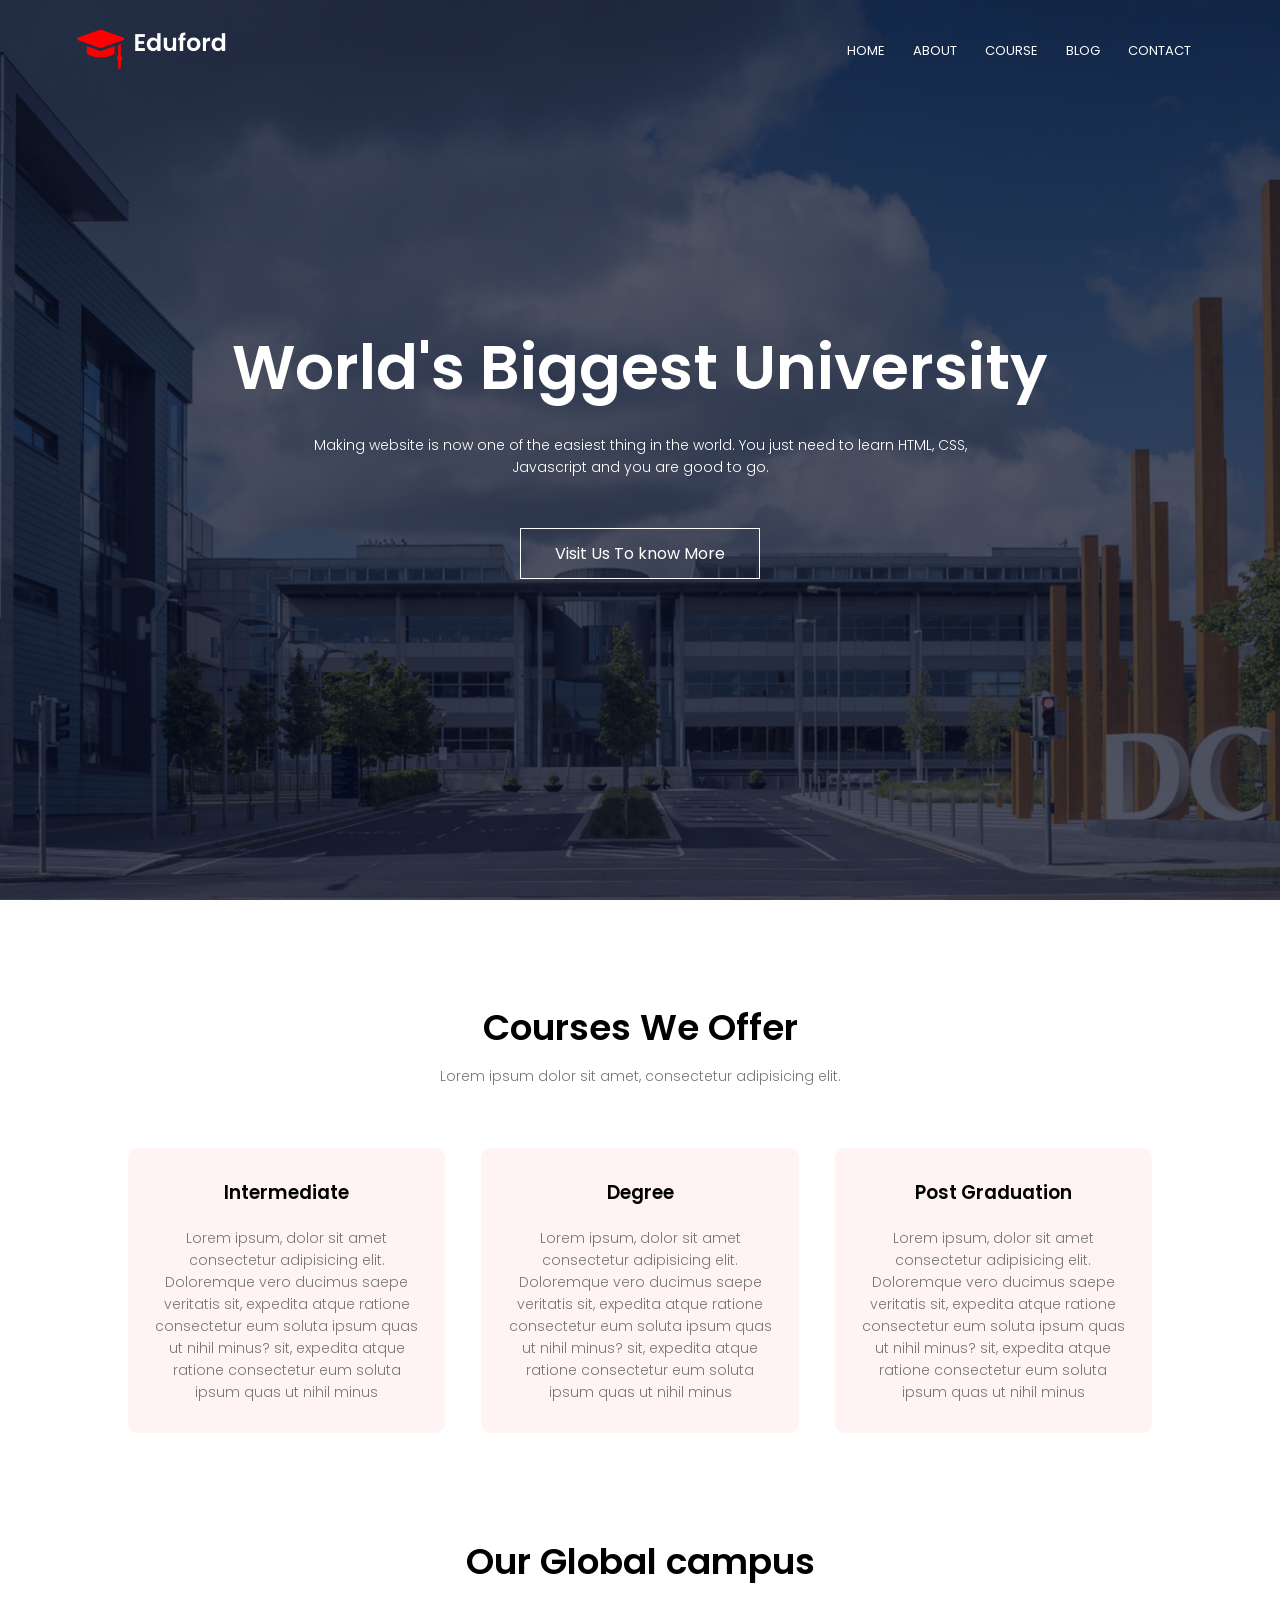
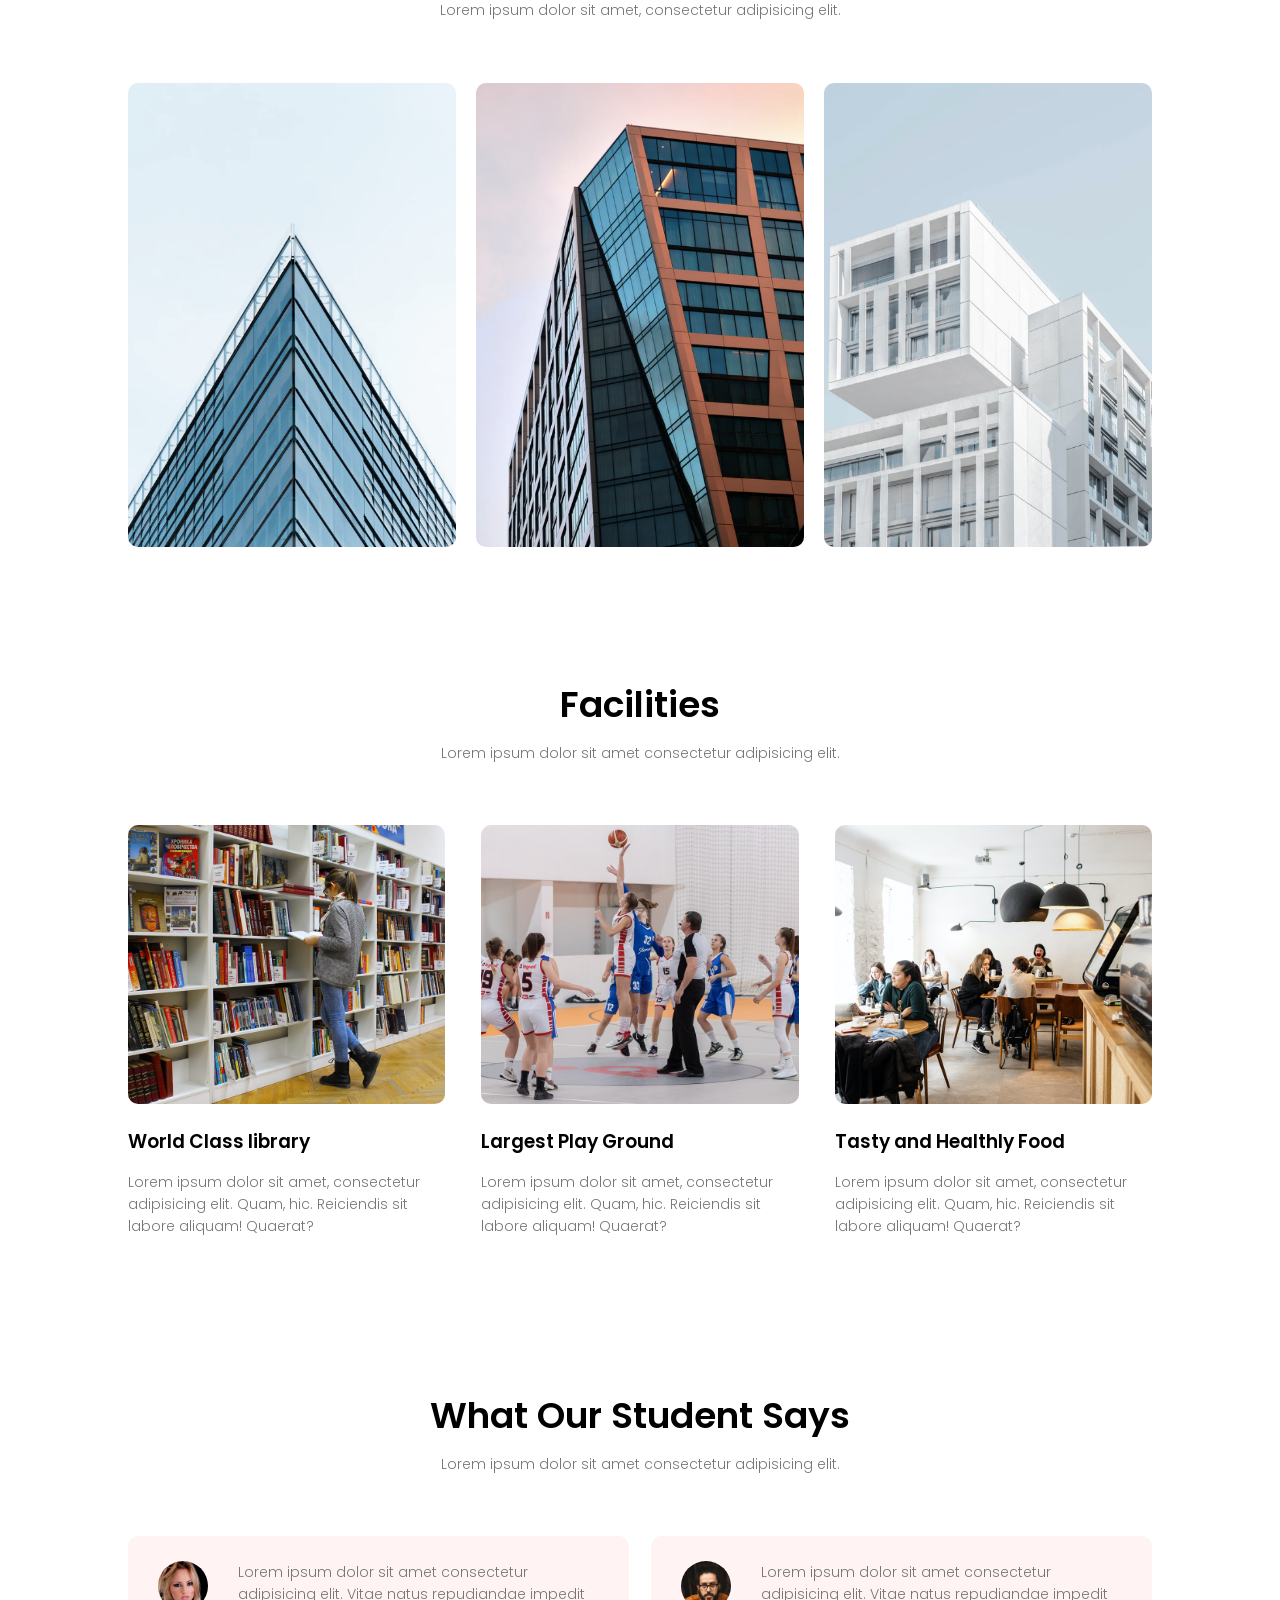
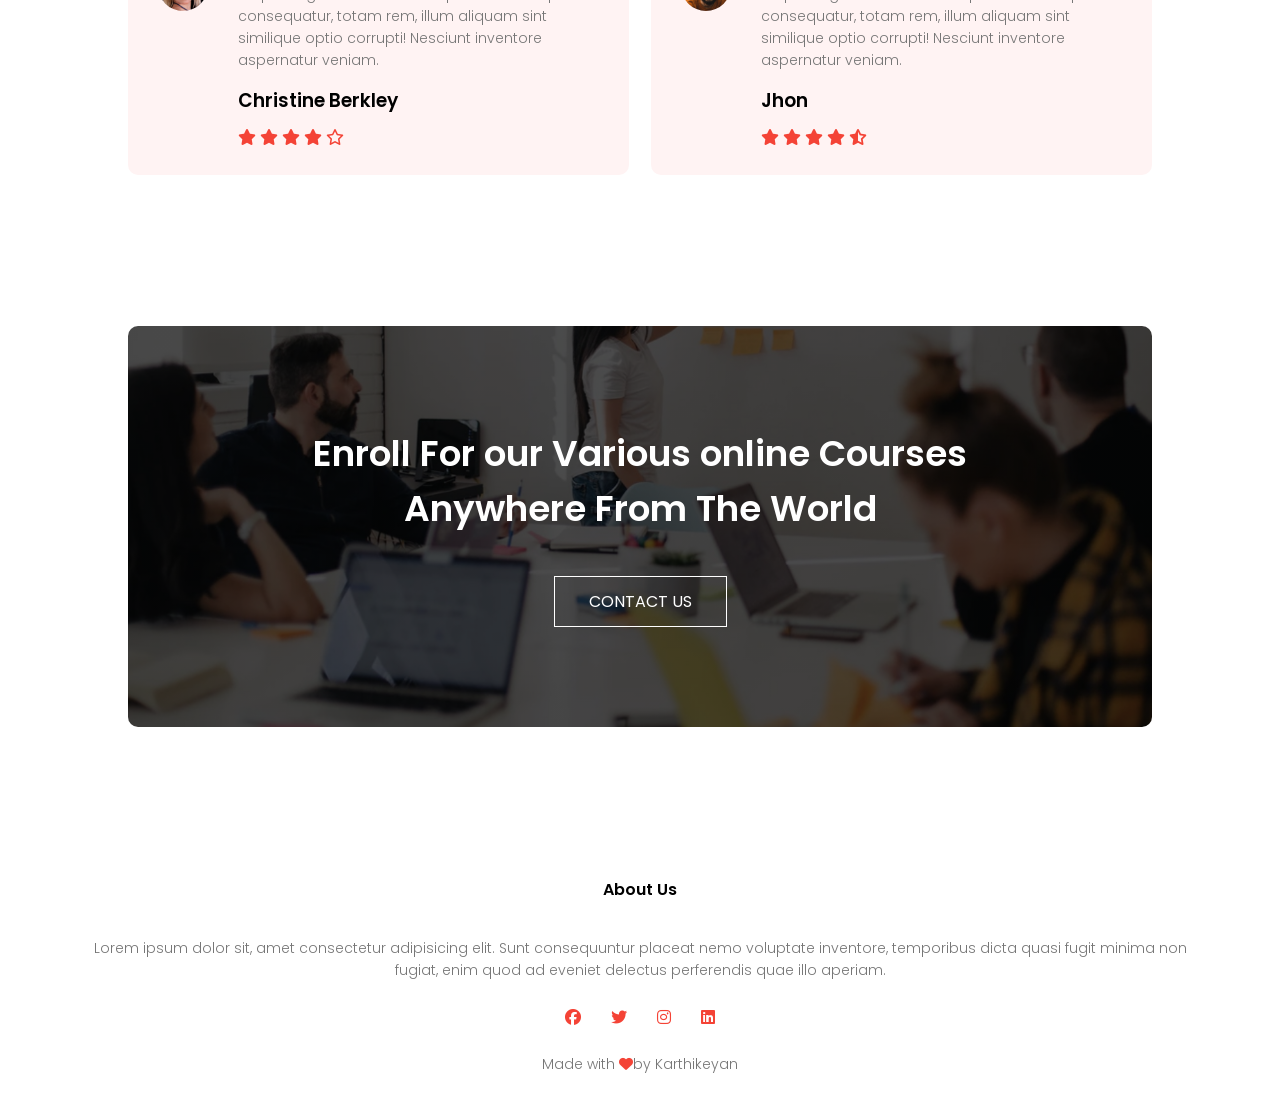
<file: index.html>
<!DOCTYPE html>
<html lang="en">

<head>
    <meta charset="UTF-8">
    <meta http-equiv="X-UA-Compatible" content="IE=edge">
    <meta name="viewport" content="width=device-width, initial-scale=1.0">
    <title>Document</title>
    <link rel="stylesheet" href="style.css">
    <link rel="preconnect" href="https://fonts.googleapis.com">
    <link rel="preconnect" href="https://fonts.gstatic.com" crossorigin>
    <link href="https://fonts.googleapis.com/css2?family=Poppins:wght@100;200;300;400;600;700&display=swap"
        rel="stylesheet">
    <link rel="stylesheet" href="https://cdnjs.cloudflare.com/ajax/libs/font-awesome/6.3.0/css/all.min.css"
        integrity="sha512-SzlrxWUlpfuzQ+pcUCosxcglQRNAq/DZjVsC0lE40xsADsfeQoEypE+enwcOiGjk/bSuGGKHEyjSoQ1zVisanQ=="
        crossorigin="anonymous" referrerpolicy="no-referrer" />
</head>

<body>

    <!--------- Header ---------->

    <section class="header">
        <nav>
            <a href="index.html"><img src="eduford_img/logo.png"></a>
            <div class="nav-links" id="navLinks">
                <i class="fa fa-times" onclick="hideMenu()"></i>
                <ul>
                    <li><a href="index.html">HOME</a></li>
                    <li><a href="about.html">ABOUT</a></li>
                    <li><a href="course.html">COURSE</a></li>
                    <li><a href="blog.html">BLOG</a></li>
                    <li><a href="contact.html">CONTACT</a></li>
                </ul>
            </div>
            <i class="fa fa-bars" onclick="showMenu()"></i>
        </nav>
        <div class="text-box">
            <h1>World's Biggest University</h1>
            <p>Making website is now one of the easiest thing in the world. You
                just need to learn HTML, CSS,<br> Javascript and you are good to go.
            </p>
            <a href="" class="hero-btn">Visit Us To know More</a>
        </div>
    </section>

    <section class="course">
        <h1>Courses We Offer</h1>
        <p>Lorem ipsum dolor sit amet, consectetur adipisicing elit.</p>
        <div class="row">
            <div class="course-col">
                <h3>Intermediate</h3>
                <p>Lorem ipsum, dolor sit amet consectetur adipisicing elit. Doloremque vero ducimus saepe veritatis
                    sit, expedita atque ratione consectetur eum soluta ipsum quas ut nihil minus?
                    sit, expedita atque ratione consectetur eum soluta ipsum quas ut nihil minus</p>
            </div>
            <div class="course-col">
                <h3>Degree</h3>
                <p>Lorem ipsum, dolor sit amet consectetur adipisicing elit. Doloremque vero ducimus saepe veritatis
                    sit, expedita atque ratione consectetur eum soluta ipsum quas ut nihil minus?
                    sit, expedita atque ratione consectetur eum soluta ipsum quas ut nihil minus</p>
            </div>
            <div class="course-col">
                <h3>Post Graduation</h3>
                <p>Lorem ipsum, dolor sit amet consectetur adipisicing elit. Doloremque vero ducimus saepe veritatis
                    sit, expedita atque ratione consectetur eum soluta ipsum quas ut nihil minus?
                    sit, expedita atque ratione consectetur eum soluta ipsum quas ut nihil minus</p>
            </div>
        </div>
    </section>

    <!--------- Campus ---------->

    <section class="campus">
        <h1>Our Global campus</h1>
        <p>Lorem ipsum dolor sit amet, consectetur adipisicing elit.</p>
        <div class="row">
            <div class="campus-col">
                <img src="eduford_img/london.png">
                <div class="layer">
                    <h3>LONDON</h3>
                </div>
            </div>
            <div class="campus-col">
                <img src="eduford_img/newyork.png">
                <div class="layer">
                    <h3>NEW YORK</h3>
                </div>
            </div>
            <div class="campus-col">
                <img src="eduford_img/washington.png">
                <div class="layer">
                    <h3>WASHINGTON</h3>
                </div>
            </div>
        </div>
    </section>

    <!--------- Facilities ---------->

    <section class="facilities">
        <h1>Facilities</h1>
        <p>Lorem ipsum dolor sit amet consectetur adipisicing elit.</p>
        <div class="row">
            <div class="facilities-col">
                <img src="eduford_img/library.png">
                <h3>World Class library</h3>
                <p>Lorem ipsum dolor sit amet, consectetur adipisicing elit. Quam, hic. Reiciendis sit labore aliquam!
                    Quaerat?</p>
            </div>
            <div class="facilities-col">
                <img src="eduford_img/basketball.png">
                <h3>Largest Play Ground</h3>
                <p>Lorem ipsum dolor sit amet, consectetur adipisicing elit. Quam, hic. Reiciendis sit labore aliquam!
                    Quaerat?</p>
            </div>
            <div class="facilities-col">
                <img src="eduford_img/cafeteria.png">
                <h3>Tasty and Healthly Food</h3>
                <p>Lorem ipsum dolor sit amet, consectetur adipisicing elit. Quam, hic. Reiciendis sit labore aliquam!
                    Quaerat?</p>
            </div>
        </div>
    </section>

    <!--------- Testimonials ---------->

    <section class="testimonials">
        <h1>What Our Student Says</h1>
        <p>Lorem ipsum dolor sit amet consectetur adipisicing elit.</p>
        <div class="row">
            <div class="testimonial-col">
                <img src="eduford_img/user1.jpg">
                <div>
                    <p>Lorem ipsum dolor sit amet consectetur adipisicing elit. Vitae natus repudiandae impedit
                        consequatur, totam rem, illum aliquam sint similique optio corrupti! Nesciunt inventore
                        aspernatur veniam.</p>
                    <h3>Christine Berkley</h3>
                    <i class="fa fa-star"></i>
                    <i class="fa fa-star"></i>
                    <i class="fa fa-star"></i>
                    <i class="fa fa-star"></i>
                    <i class="fa-regular fa-star"></i>
                </div>
            </div>
            <div class="testimonial-col">
                <img src="eduford_img/user2.jpg">
                <div>
                    <p>Lorem ipsum dolor sit amet consectetur adipisicing elit. Vitae natus repudiandae impedit
                        consequatur, totam rem, illum aliquam sint similique optio corrupti! Nesciunt inventore
                        aspernatur veniam.</p>
                    <h3>Jhon</h3>
                    <i class="fa fa-star"></i>
                    <i class="fa fa-star"></i>
                    <i class="fa fa-star"></i>
                    <i class="fa fa-star"></i>
                    <i class="fa-solid fa-star-half-stroke"></i>
                </div>
            </div>

        </div>
    </section>

    <!--------- Call To Action ---------->

    <section class="cta">
        <h1>Enroll For our Various online Courses<br> Anywhere From The World</h1>
        <a href="" class="hero-btn">CONTACT US</a>
    </section>

    <!--------- Footer ---------->

    <section class="footer">
        <h4>About Us</h4>
        <p>Lorem ipsum dolor sit, amet consectetur adipisicing elit. Sunt consequuntur placeat nemo voluptate inventore,
            temporibus dicta quasi fugit minima non<br> fugiat, enim quod ad eveniet delectus perferendis quae illo
            aperiam.</p>
        <div class="icons">
            <i class="fa-brands fa-facebook"></i>
            <i class="fa-brands fa-twitter"></i>
            <i class="fa-brands fa-instagram"></i>
            <i class="fa-brands fa-linkedin"></i>
        </div>
        <p>Made with <i class="fa fa-heart"> </i>by Karthikeyan </p>
    </section>

    <!--------- JavaScript ---------->

    <script>
        var navLinks = document.getElementById("navLinks");
        function showMenu() {
            navLinks.style.right = "0";
        }
        function hideMenu() {
            navLinks.style.right = "-200px";
        }
    </script>
</body>

</html>
</file>
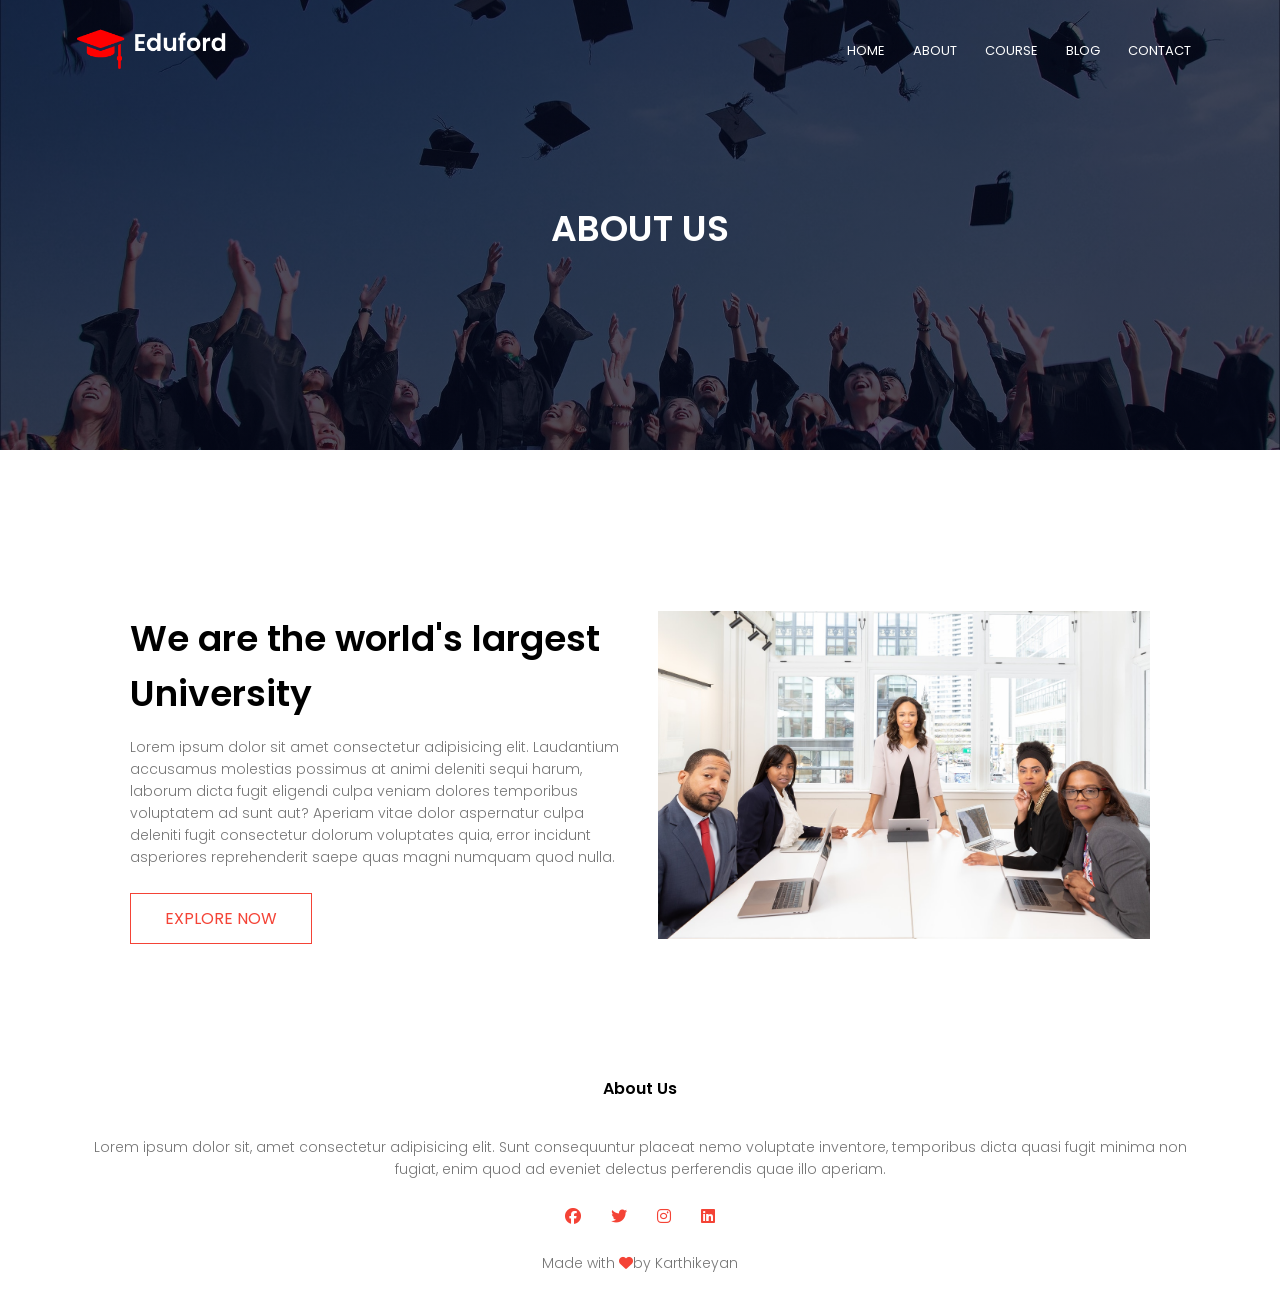
<file: about.html>
<!DOCTYPE html>
<html lang="en">

<head>
    <meta charset="UTF-8">
    <meta http-equiv="X-UA-Compatible" content="IE=edge">
    <meta name="viewport" content="width=device-width, initial-scale=1.0">
    <title>Document</title>
    <link rel="stylesheet" href="style.css">
    <link rel="preconnect" href="https://fonts.googleapis.com">
    <link rel="preconnect" href="https://fonts.gstatic.com" crossorigin>
    <link href="https://fonts.googleapis.com/css2?family=Poppins:wght@100;200;300;400;600;700&display=swap"
        rel="stylesheet">
    <link rel="stylesheet" href="https://cdnjs.cloudflare.com/ajax/libs/font-awesome/6.3.0/css/all.min.css"
        integrity="sha512-SzlrxWUlpfuzQ+pcUCosxcglQRNAq/DZjVsC0lE40xsADsfeQoEypE+enwcOiGjk/bSuGGKHEyjSoQ1zVisanQ=="
        crossorigin="anonymous" referrerpolicy="no-referrer" />
</head>

<body>

    <section class="sub-header">
        <nav>
            <a href="index.html"><img src="eduford_img/logo.png"></a>
            <div class="nav-links" id="navLinks">
                <i class="fa fa-times" onclick="hideMenu()"></i>
                <ul>
                    <li><a href="index.html">HOME</a></li>
                    <li><a href="about.html">ABOUT</a></li>
                    <li><a href="course.html">COURSE</a></li>
                    <li><a href="blog.html">BLOG</a></li>
                    <li><a href="contact.html">CONTACT</a></li>
                </ul>
            </div>
            <i class="fa fa-bars" onclick="showMenu()"></i>
        </nav>
        <h1>ABOUT US</h1>
    </section>
    
    <!--------- About us content ------->

    <section class="about-us">
        <div class="row">
            <div class="about-col">
                <h1>We are the world's largest<br> University</h1>
                <p>Lorem ipsum dolor sit amet consectetur adipisicing elit. Laudantium accusamus molestias possimus at
                    animi deleniti sequi harum, laborum dicta fugit eligendi culpa veniam dolores temporibus voluptatem
                    ad sunt aut? Aperiam vitae dolor aspernatur culpa deleniti fugit consectetur dolorum voluptates
                    quia, error incidunt asperiores reprehenderit saepe quas magni numquam quod nulla.</p>
                <a href="" class="hero-btn red-btn">EXPLORE NOW</a>
            </div>
            <div class="about-col">
                <img src="eduford_img/about.jpg" alt="">
            </div>
        </div>
    </section>


    <section class="footer">
        <h4>About Us</h4>
        <p>Lorem ipsum dolor sit, amet consectetur adipisicing elit. Sunt consequuntur placeat nemo voluptate inventore,
            temporibus dicta quasi fugit minima non<br> fugiat, enim quod ad eveniet delectus perferendis quae illo
            aperiam.</p>
        <div class="icons">
            <i class="fa-brands fa-facebook"></i>
            <i class="fa-brands fa-twitter"></i>
            <i class="fa-brands fa-instagram"></i>
            <i class="fa-brands fa-linkedin"></i>
        </div>
        <p>Made with <i class="fa fa-heart"> </i>by Karthikeyan </p>
    </section>


    <script>
        var navLinks = document.getElementById("navLinks");
        function showMenu() {
            navLinks.style.right = "0";
        }
        function hideMenu() {
            navLinks.style.right = "-200px";
        }
    </script>
</body>

</html>
</file>
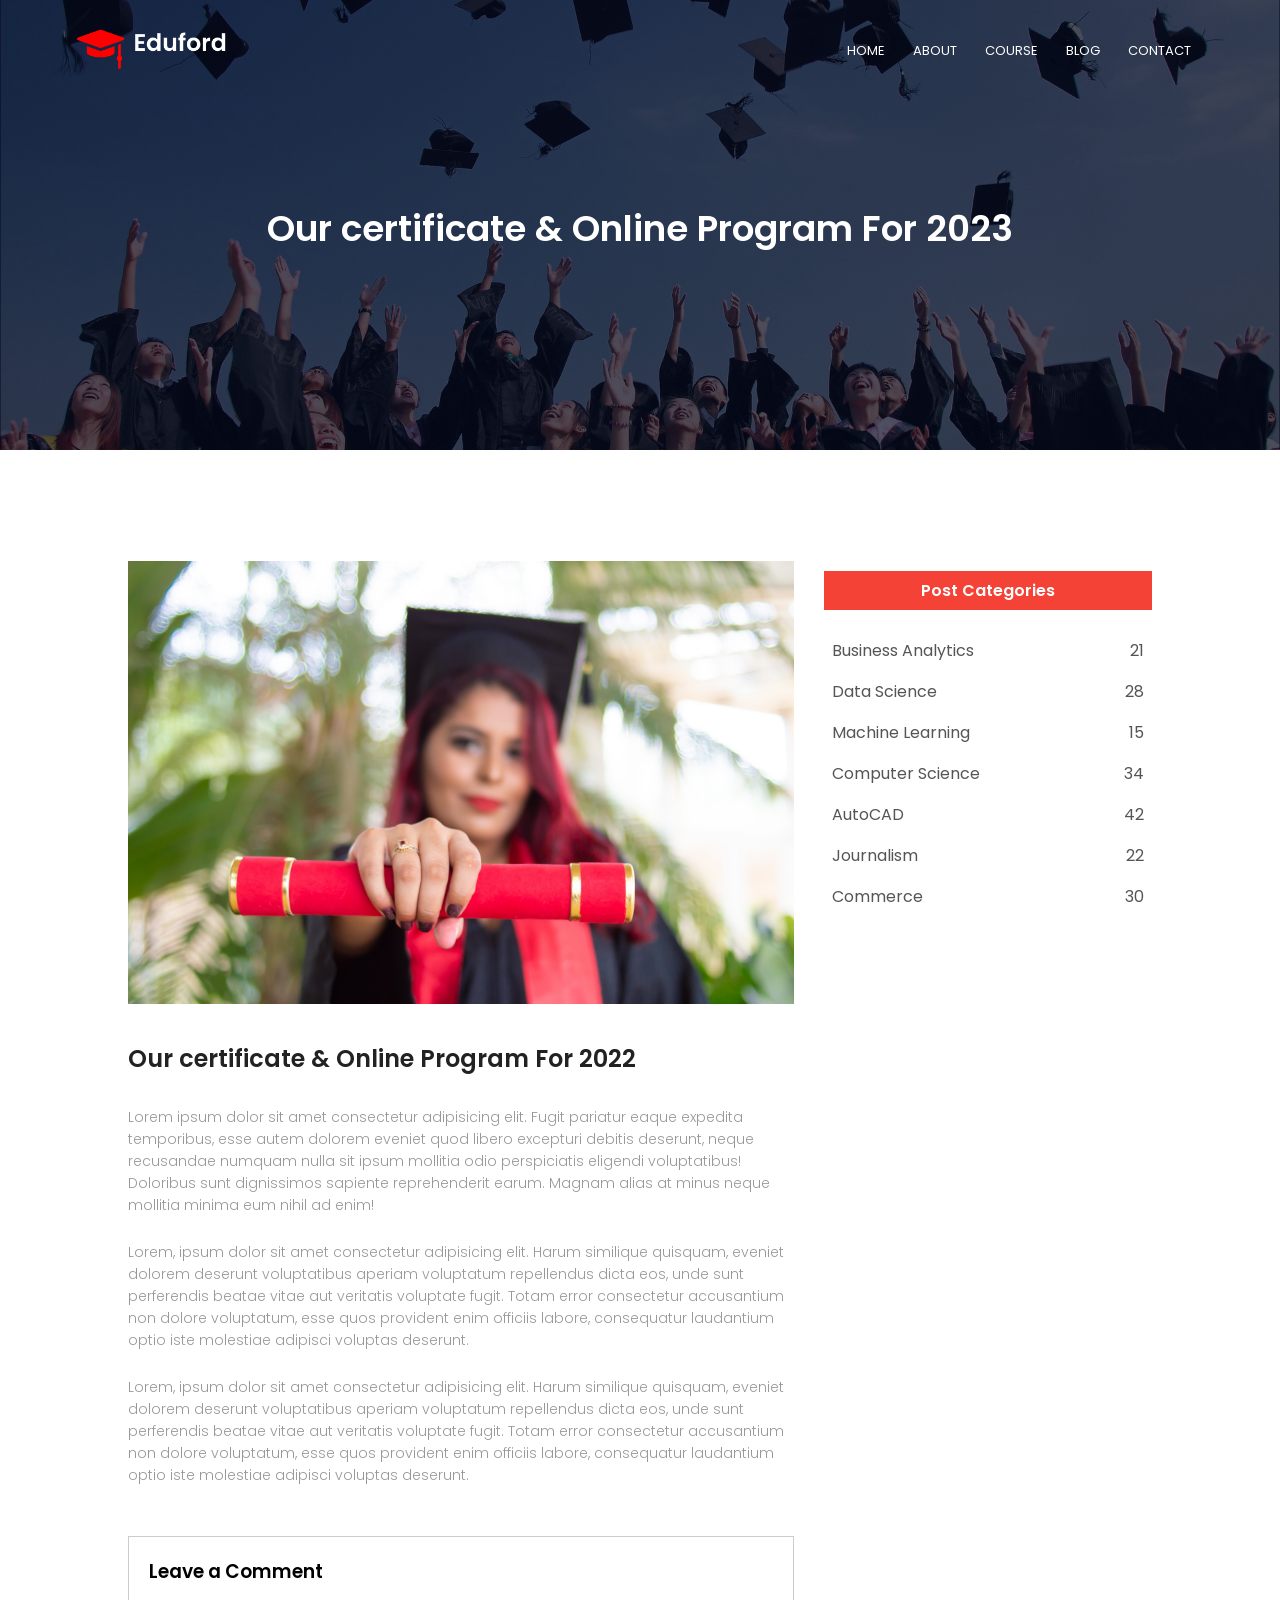
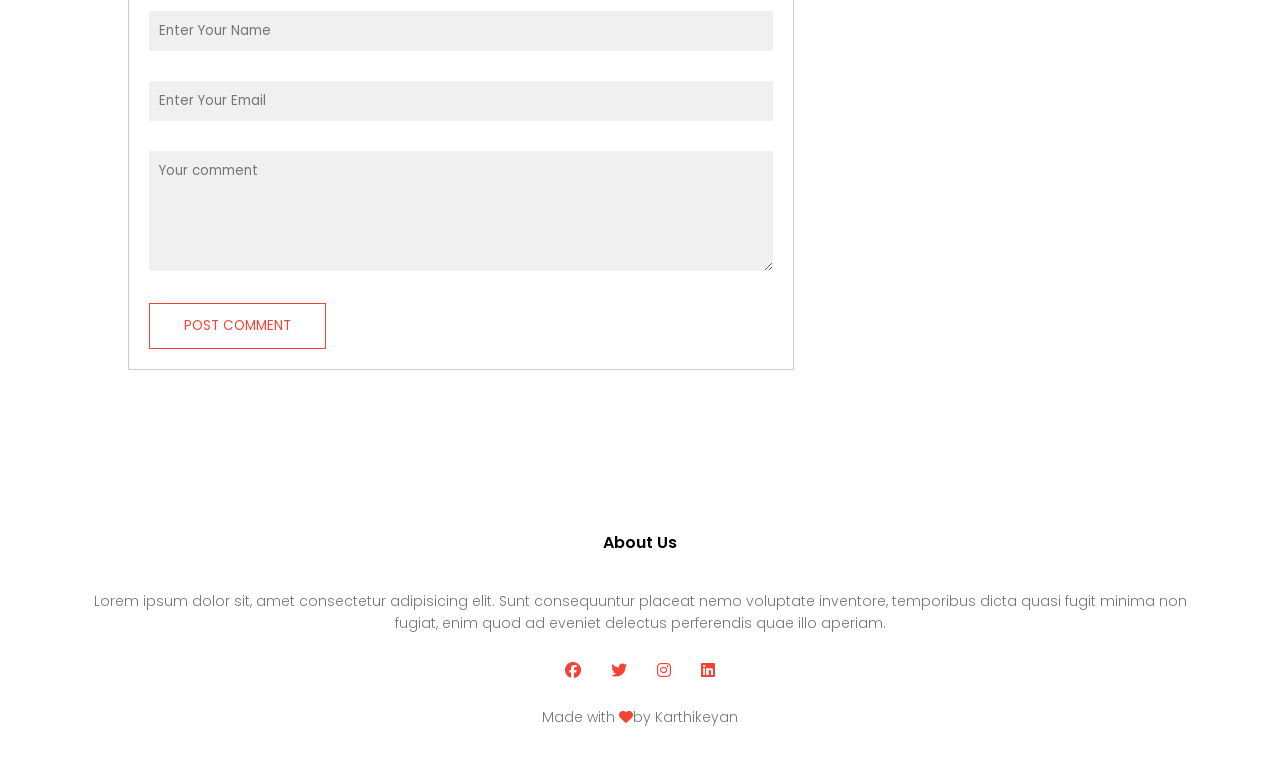
<file: blog.html>
<!DOCTYPE html>
<html lang="en">

<head>
    <meta charset="UTF-8">
    <meta http-equiv="X-UA-Compatible" content="IE=edge">
    <meta name="viewport" content="width=device-width, initial-scale=1.0">
    <title>Document</title>
    <link rel="stylesheet" href="style.css">
    <link rel="preconnect" href="https://fonts.googleapis.com">
    <link rel="preconnect" href="https://fonts.gstatic.com" crossorigin>
    <link href="https://fonts.googleapis.com/css2?family=Poppins:wght@100;200;300;400;600;700&display=swap"
        rel="stylesheet">
    <link rel="stylesheet" href="https://cdnjs.cloudflare.com/ajax/libs/font-awesome/6.3.0/css/all.min.css"
        integrity="sha512-SzlrxWUlpfuzQ+pcUCosxcglQRNAq/DZjVsC0lE40xsADsfeQoEypE+enwcOiGjk/bSuGGKHEyjSoQ1zVisanQ=="
        crossorigin="anonymous" referrerpolicy="no-referrer" />
</head>

<body>

    <section class="sub-header">
        <nav>
            <a href="index.html"><img src="eduford_img/logo.png"></a>
            <div class="nav-links" id="navLinks">
                <i class="fa fa-times" onclick="hideMenu()"></i>
                <ul>
                    <li><a href="index.html">HOME</a></li>
                    <li><a href="about.html">ABOUT</a></li>
                    <li><a href="course.html">COURSE</a></li>
                    <li><a href="blog.html">BLOG</a></li>
                    <li><a href="contact.html">CONTACT</a></li>
                </ul>
            </div>
            <i class="fa fa-bars" onclick="showMenu()"></i>
        </nav>
        <h1>Our certificate & Online Program For 2023</h1>
    </section>

    <!----------- blog page content -------->

    <section class="blog-content">
        <div class="row">
            <div class="blog-left">
                <img src="eduford_img/certificate.jpg">
                <h2>Our certificate & Online Program For 2022</h2>
                <p>Lorem ipsum dolor sit amet consectetur adipisicing elit. Fugit pariatur eaque expedita temporibus,
                    esse autem dolorem eveniet quod libero excepturi debitis deserunt, neque recusandae numquam nulla
                    sit ipsum mollitia odio perspiciatis eligendi voluptatibus! Doloribus sunt dignissimos sapiente
                    reprehenderit earum. Magnam alias at minus neque mollitia minima eum nihil ad enim!</p>
                <br>
                <p>Lorem, ipsum dolor sit amet consectetur adipisicing elit. Harum similique quisquam, eveniet dolorem
                    deserunt voluptatibus aperiam voluptatum repellendus dicta eos, unde sunt perferendis beatae vitae
                    aut veritatis voluptate fugit. Totam error consectetur accusantium non dolore voluptatum, esse quos
                    provident enim officiis labore, consequatur laudantium optio iste molestiae adipisci voluptas
                    deserunt.</p>
                <br>
                <p>Lorem, ipsum dolor sit amet consectetur adipisicing elit. Harum similique quisquam, eveniet dolorem
                    deserunt voluptatibus aperiam voluptatum repellendus dicta eos, unde sunt perferendis beatae vitae
                    aut veritatis voluptate fugit. Totam error consectetur accusantium non dolore voluptatum, esse quos
                    provident enim officiis labore, consequatur laudantium optio iste molestiae adipisci voluptas
                    deserunt.</p>
                <div class="comment-box">
                    <h3>Leave a Comment</h3>
                    <form class="comment-form">
                        <input type="text" placeholder="Enter Your Name">
                        <input type="email" placeholder="Enter Your Email">
                        <textarea rows="5" placeholder="Your comment"></textarea>
                        <button type="submit" class="hero-btn red-btn">POST COMMENT</button>
                    </form>
                </div>
            </div>
            <div class="blog-right">
                <h3>Post Categories</h3>
                <div>
                    <span>Business Analytics</span>
                    <span>21</span>
                </div>
                <div>
                    <span>Data Science</span>
                    <span>28</span>
                </div>
                <div>
                    <span>Machine Learning</span>
                    <span>15</span>
                </div>
                <div>
                    <span>Computer Science</span>
                    <span>34</span>
                </div>
                <div>
                    <span>AutoCAD</span>
                    <span>42</span>
                </div>
                <div>
                    <span>Journalism</span>
                    <span>22</span>
                </div>
                <div>
                    <span>Commerce</span>
                    <span>30</span>
                </div>
            </div>

        </div>
    </section>

    <section class="footer">
        <h4>About Us</h4>
        <p>Lorem ipsum dolor sit, amet consectetur adipisicing elit. Sunt consequuntur placeat nemo voluptate inventore,
            temporibus dicta quasi fugit minima non<br> fugiat, enim quod ad eveniet delectus perferendis quae illo
            aperiam.</p>
        <div class="icons">
            <i class="fa-brands fa-facebook"></i>
            <i class="fa-brands fa-twitter"></i>
            <i class="fa-brands fa-instagram"></i>
            <i class="fa-brands fa-linkedin"></i>
        </div>
        <p>Made with <i class="fa fa-heart"> </i>by Karthikeyan </p>
    </section>


    <script>
        var navLinks = document.getElementById("navLinks");
        function showMenu() {
            navLinks.style.right = "0";
        }
        function hideMenu() {
            navLinks.style.right = "-200px";
        }
    </script>
</body>

</html>
</file>
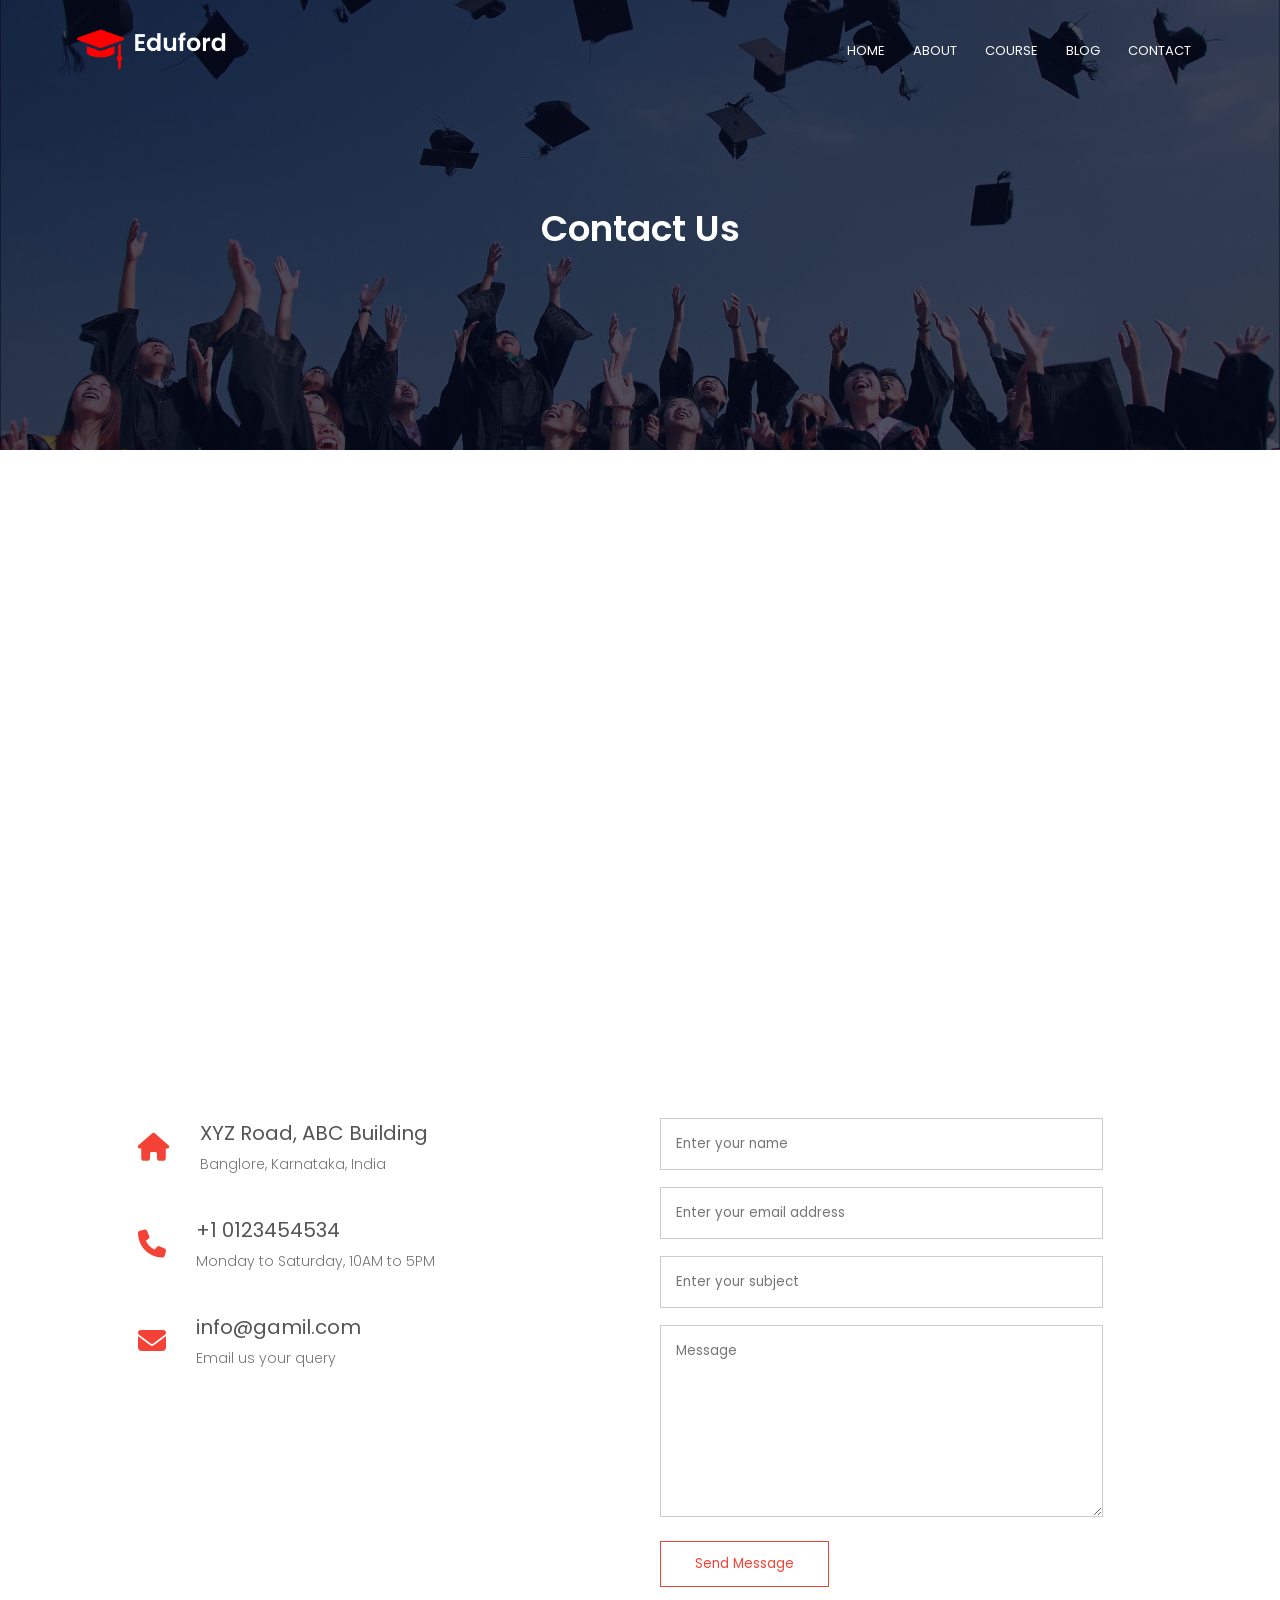
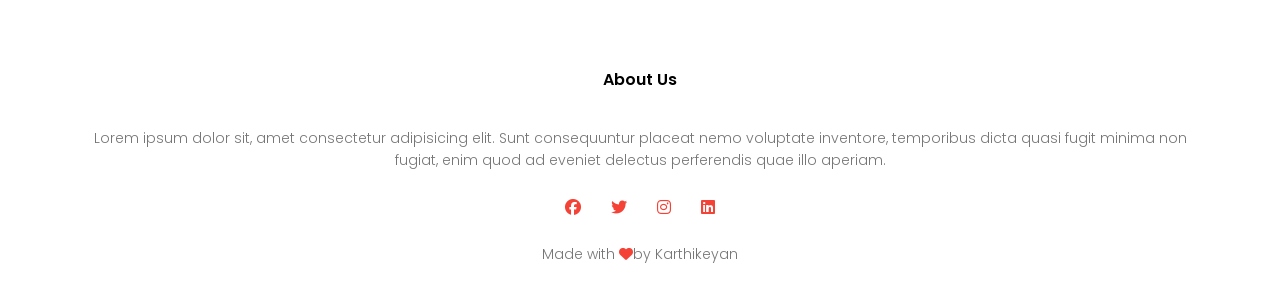
<file: contact.html>
<!DOCTYPE html>
<html lang="en">

<head>
    <meta charset="UTF-8">
    <meta http-equiv="X-UA-Compatible" content="IE=edge">
    <meta name="viewport" content="width=device-width, initial-scale=1.0">
    <title>Document</title>
    <link rel="stylesheet" href="style.css">
    <link rel="preconnect" href="https://fonts.googleapis.com">
    <link rel="preconnect" href="https://fonts.gstatic.com" crossorigin>
    <link href="https://fonts.googleapis.com/css2?family=Poppins:wght@100;200;300;400;600;700&display=swap"
        rel="stylesheet">
    <link rel="stylesheet" href="https://cdnjs.cloudflare.com/ajax/libs/font-awesome/6.3.0/css/all.min.css"
        integrity="sha512-SzlrxWUlpfuzQ+pcUCosxcglQRNAq/DZjVsC0lE40xsADsfeQoEypE+enwcOiGjk/bSuGGKHEyjSoQ1zVisanQ=="
        crossorigin="anonymous" referrerpolicy="no-referrer" />
</head>

<body>

    <section class="sub-header">
        <nav>
            <a href="index.html"><img src="eduford_img/logo.png"></a>
            <div class="nav-links" id="navLinks">
                <i class="fa fa-times" onclick="hideMenu()"></i>
                <ul>
                    <li><a href="index.html">HOME</a></li>
                    <li><a href="about.html">ABOUT</a></li>
                    <li><a href="course.html">COURSE</a></li>
                    <li><a href="blog.html">BLOG</a></li>
                    <li><a href="contact.html">CONTACT</a></li>
                </ul>
            </div>
            <i class="fa fa-bars" onclick="showMenu()"></i>
        </nav>
        <h1>Contact Us</h1>
    </section>

    <!----------- contact page content -------->

    <section class="location">
        <!-- <iframe src="https://www.google.com/maps/embed?pb=!1m18!1m12!1m3!1d248849.55224933228!2d77.49085509394067!3d12.95429459389129!2m3!1f0!2f0!3f0!3m2!1i1024!2i768!4f13.1!3m3!1m2!1s0x3bae1670c9b44e6d%3A0xf8dfc3e8517e4fe0!2sBengaluru%2C%20Karnataka!5e0!3m2!1sen!2sin!4v1676590338562!5m2!1sen!2sin" width="600" height="450" style="border:0;" allowfullscreen="" loading="lazy" referrerpolicy="no-referrer-when-downgrade"></iframe> -->
        <iframe
            src="https://www.google.com/maps/embed?pb=!1m18!1m12!1m3!1d62883.08008076288!2d78.08780418647294!3d9.917919583570812!2m3!1f0!2f0!3f0!3m2!1i1024!2i768!4f13.1!3m3!1m2!1s0x3b00c582b1189633%3A0xdc955b7264f63933!2sMadurai%2C%20Tamil%20Nadu!5e0!3m2!1sen!2sin!4v1676590796202!5m2!1sen!2sin"
            width="600" height="450" style="border:0;" allowfullscreen="" loading="lazy"
            referrerpolicy="no-referrer-when-downgrade"></iframe>
    </section>

    <section class="contact-us">
        <div class="row">
            <div class="contact-col">
                <div>
                    <i class="fa fa-home"></i>
                    <span>
                        <h5>XYZ Road, ABC Building</h5>
                        <p>Banglore, Karnataka, India</p>
                    </span>
                </div>
                <div>
                    <i class="fa fa-phone"></i>
                    <span>
                        <h5>+1 0123454534</h5>
                        <p>Monday to Saturday, 10AM to 5PM</p>
                    </span>
                </div>
                <div>
                    <i class="fa fa-envelope"></i>
                    <span>
                        <h5>info@gamil.com</h5>
                        <p>Email us your query</p>
                    </span>
                </div>
            </div>
            <div class="contact-col">
                <form action="form-handler.php" method="post">
                    <input type="text" name="name" placeholder="Enter your name" required>
                    <input type="email" name="email" placeholder="Enter your email address" required>
                    <input type="text" name="subject" placeholder="Enter your subject" required>
                    <textarea rows="8" name="message" placeholder="Message" required></textarea>
                    <button type="submit" class="hero-btn red-btn">Send Message</button>
                </form>
            </div>
        </div>
    </section>

    <section class="footer">
        <h4>About Us</h4>
        <p>Lorem ipsum dolor sit, amet consectetur adipisicing elit. Sunt consequuntur placeat nemo voluptate inventore,
            temporibus dicta quasi fugit minima non<br> fugiat, enim quod ad eveniet delectus perferendis quae illo
            aperiam.</p>
        <div class="icons">
            <i class="fa-brands fa-facebook"></i>
            <i class="fa-brands fa-twitter"></i>
            <i class="fa-brands fa-instagram"></i>
            <i class="fa-brands fa-linkedin"></i>
        </div>
        <p>Made with <i class="fa fa-heart"> </i>by Karthikeyan </p>
    </section>


    <script>
        var navLinks = document.getElementById("navLinks");
        function showMenu() {
            navLinks.style.right = "0";
        }
        function hideMenu() {
            navLinks.style.right = "-200px";
        }
    </script>
</body>

</html>
</file>
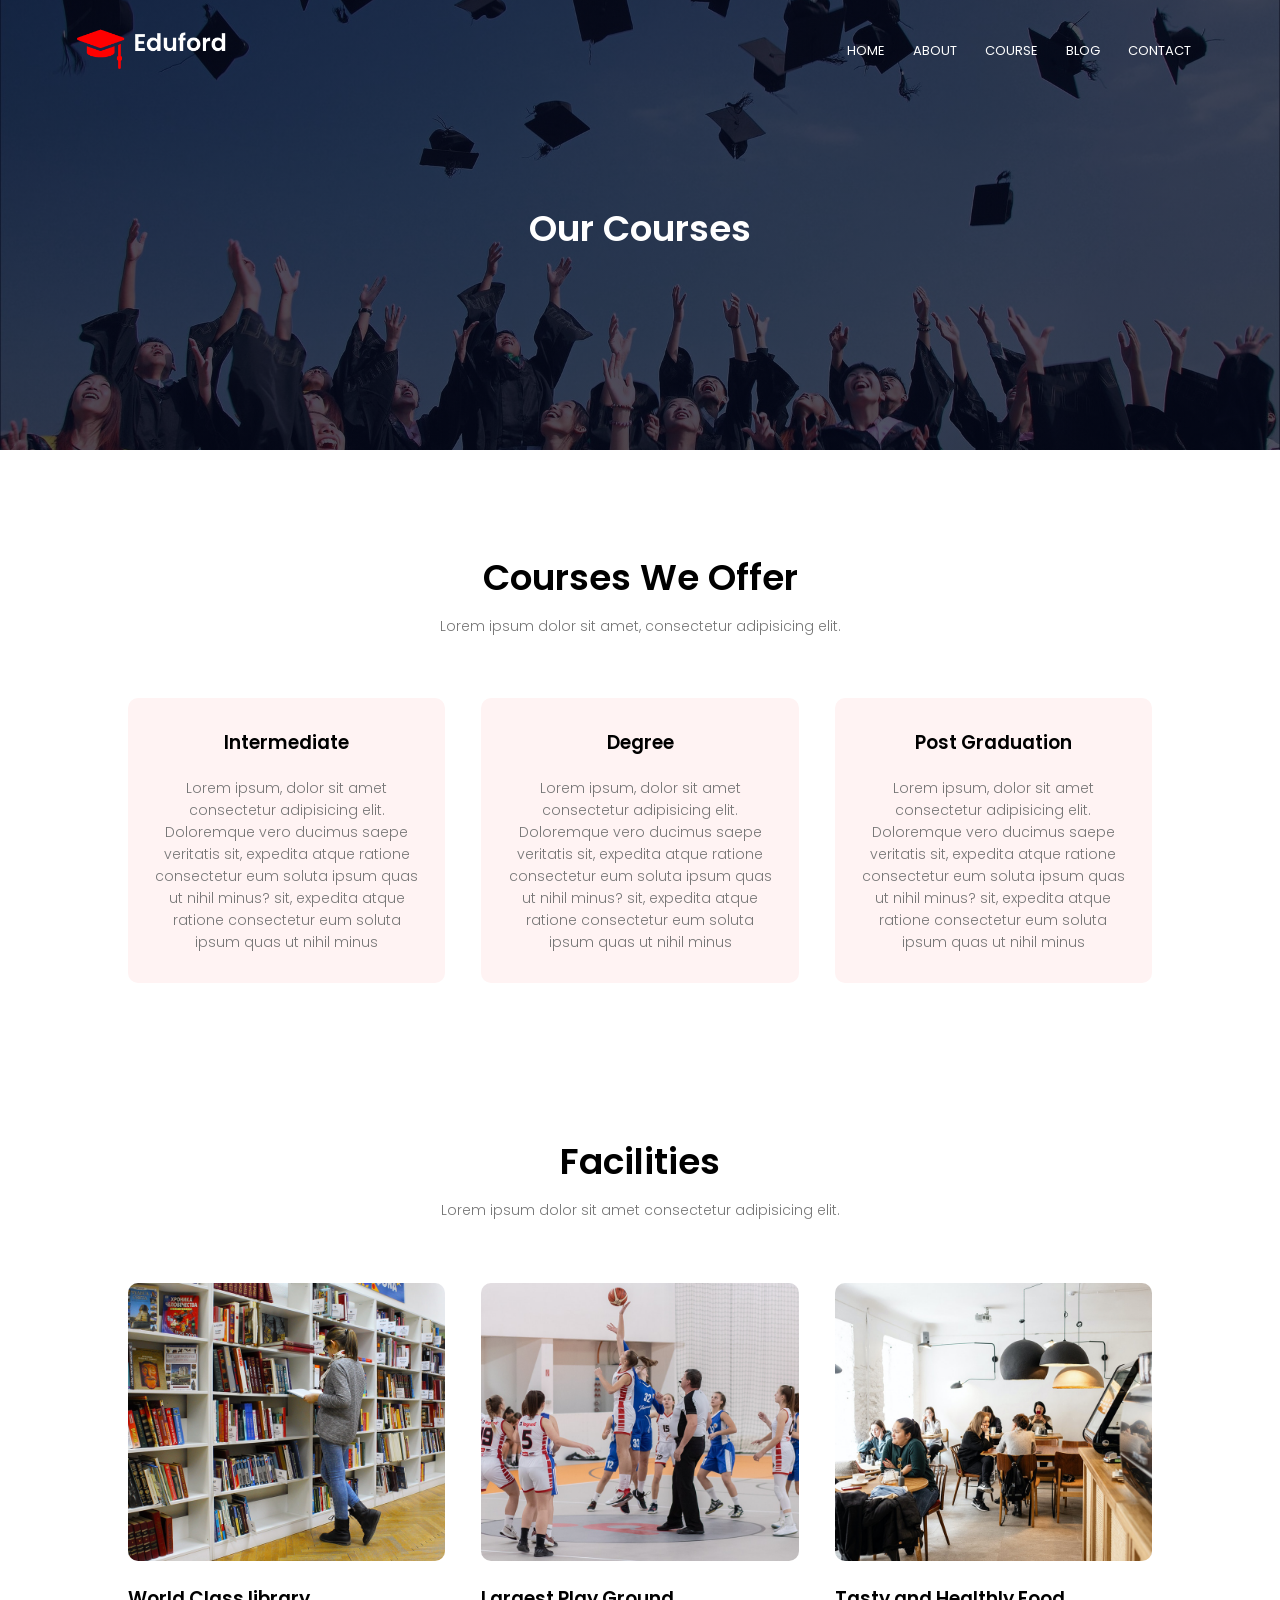
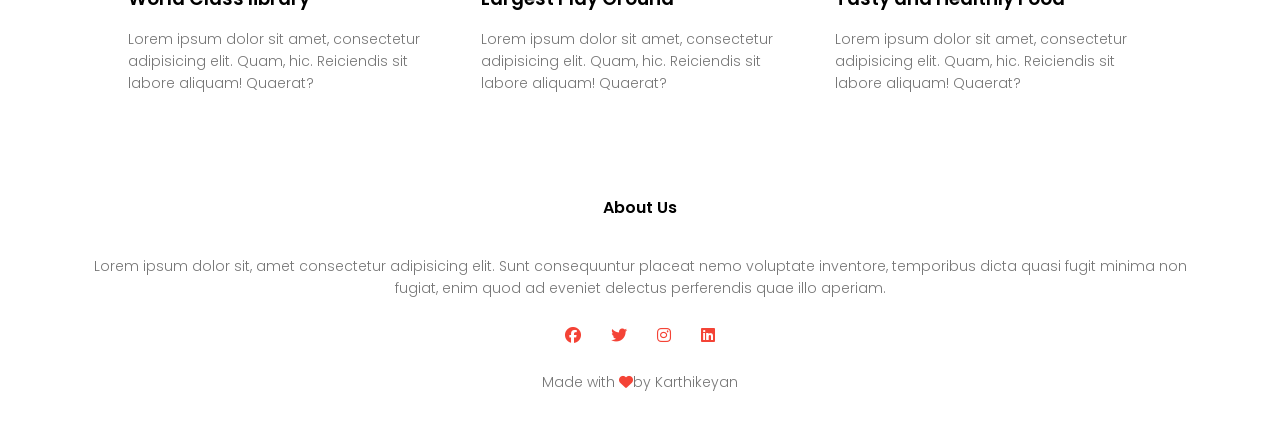
<file: course.html>
<!DOCTYPE html>
<html lang="en">

<head>
    <meta charset="UTF-8">
    <meta http-equiv="X-UA-Compatible" content="IE=edge">
    <meta name="viewport" content="width=device-width, initial-scale=1.0">
    <title>Document</title>
    <link rel="stylesheet" href="style.css">
    <link rel="preconnect" href="https://fonts.googleapis.com">
    <link rel="preconnect" href="https://fonts.gstatic.com" crossorigin>
    <link href="https://fonts.googleapis.com/css2?family=Poppins:wght@100;200;300;400;600;700&display=swap"
        rel="stylesheet">
    <link rel="stylesheet" href="https://cdnjs.cloudflare.com/ajax/libs/font-awesome/6.3.0/css/all.min.css"
        integrity="sha512-SzlrxWUlpfuzQ+pcUCosxcglQRNAq/DZjVsC0lE40xsADsfeQoEypE+enwcOiGjk/bSuGGKHEyjSoQ1zVisanQ=="
        crossorigin="anonymous" referrerpolicy="no-referrer" />
</head>

<body>

    <section class="sub-header">
        <nav>
            <a href="index.html"><img src="eduford_img/logo.png"></a>
            <div class="nav-links" id="navLinks">
                <i class="fa fa-times" onclick="hideMenu()"></i>
                <ul>
                    <li><a href="index.html">HOME</a></li>
                    <li><a href="about.html">ABOUT</a></li>
                    <li><a href="course.html">COURSE</a></li>
                    <li><a href="blog.html">BLOG</a></li>
                    <li><a href="contact.html">CONTACT</a></li>
                </ul>
            </div>
            <i class="fa fa-bars" onclick="showMenu()"></i>
        </nav>
        <h1>Our Courses</h1>
    </section>

    <!--------- course------->

    <section class="course">
        <h1>Courses We Offer</h1>
        <p>Lorem ipsum dolor sit amet, consectetur adipisicing elit.</p>
        <div class="row">
            <div class="course-col">
                <h3>Intermediate</h3>
                <p>Lorem ipsum, dolor sit amet consectetur adipisicing elit. Doloremque vero ducimus saepe veritatis
                    sit, expedita atque ratione consectetur eum soluta ipsum quas ut nihil minus?
                    sit, expedita atque ratione consectetur eum soluta ipsum quas ut nihil minus</p>
            </div>
            <div class="course-col">
                <h3>Degree</h3>
                <p>Lorem ipsum, dolor sit amet consectetur adipisicing elit. Doloremque vero ducimus saepe veritatis
                    sit, expedita atque ratione consectetur eum soluta ipsum quas ut nihil minus?
                    sit, expedita atque ratione consectetur eum soluta ipsum quas ut nihil minus</p>
            </div>
            <div class="course-col">
                <h3>Post Graduation</h3>
                <p>Lorem ipsum, dolor sit amet consectetur adipisicing elit. Doloremque vero ducimus saepe veritatis
                    sit, expedita atque ratione consectetur eum soluta ipsum quas ut nihil minus?
                    sit, expedita atque ratione consectetur eum soluta ipsum quas ut nihil minus</p>
            </div>
        </div>
    </section>

    <!--------- Facilities ---------->

    <section class="facilities">
        <h1>Facilities</h1>
        <p>Lorem ipsum dolor sit amet consectetur adipisicing elit.</p>
        <div class="row">
            <div class="facilities-col">
                <img src="eduford_img/library.png">
                <h3>World Class library</h3>
                <p>Lorem ipsum dolor sit amet, consectetur adipisicing elit. Quam, hic. Reiciendis sit labore aliquam!
                    Quaerat?</p>
            </div>
            <div class="facilities-col">
                <img src="eduford_img/basketball.png">
                <h3>Largest Play Ground</h3>
                <p>Lorem ipsum dolor sit amet, consectetur adipisicing elit. Quam, hic. Reiciendis sit labore aliquam!
                    Quaerat?</p>
            </div>
            <div class="facilities-col">
                <img src="eduford_img/cafeteria.png">
                <h3>Tasty and Healthly Food</h3>
                <p>Lorem ipsum dolor sit amet, consectetur adipisicing elit. Quam, hic. Reiciendis sit labore aliquam!
                    Quaerat?</p>
            </div>
        </div>
    </section>


    <section class="footer">
        <h4>About Us</h4>
        <p>Lorem ipsum dolor sit, amet consectetur adipisicing elit. Sunt consequuntur placeat nemo voluptate inventore,
            temporibus dicta quasi fugit minima non<br> fugiat, enim quod ad eveniet delectus perferendis quae illo
            aperiam.</p>
        <div class="icons">
            <i class="fa-brands fa-facebook"></i>
            <i class="fa-brands fa-twitter"></i>
            <i class="fa-brands fa-instagram"></i>
            <i class="fa-brands fa-linkedin"></i>
        </div>
        <p>Made with <i class="fa fa-heart"> </i>by Karthikeyan </p>
    </section>


    <script>
        var navLinks = document.getElementById("navLinks");
        function showMenu() {
            navLinks.style.right = "0";
        }
        function hideMenu() {
            navLinks.style.right = "-200px";
        }
    </script>
</body>

</html>
</file>
<file: style.css>
* {
    margin: 0;
    padding: 0;
    font-family: 'Poppins', sans-serif;
}

.header {
    min-height: 100vh;
    width: 100%;
    background-image: linear-gradient(rgba(4, 9, 30, 0.7), rgba(4, 9, 30, 0.7)), url(eduford_img/banner.png);
    background-position: center;
    background-size: cover;
    position: relative;
}

nav {
    display: flex;
    padding: 2% 6%;
    justify-content: space-between;
    align-items: center;
}

nav img {
    width: 150px;
}

.nav-links {
    flex: 1;
    text-align: right;
}

.nav-links ul li {
    list-style: none;
    display: inline-block;
    padding: 8px 12px;
    position: relative;
}

.nav-links ul li a {
    color: #fff;
    text-decoration: none;
    font-size: 13px;
}

.nav-links ul li::after {
    content: '';
    width: 0%;
    height: 2px;
    background: #f44336;
    display: block;
    margin: auto;
    transition: 0.5s;
}

.nav-links ul li:hover::after {
    width: 100%;
}

.text-box {
    width: 90%;
    color: #fff;
    position: absolute;
    top: 50%;
    left: 50%;
    transform: translate(-50%, -50%);
    text-align: center;
}

.text-box h1 {
    font-size: 62px;
}

.text-box p {
    margin: 10px 0 40px;
    font-size: 14px;
    color: #ffff;
}

.hero-btn {
    display: inline-block;
    text-decoration: none;
    color: #fff;
    border: 1px solid #fff;
    padding: 12px 34px;
    background: transparent;
    position: relative;
    cursor: pointer;
}

.hero-btn:hover {
    border: 1px solid #f44336;
    background: #f44336;
    transition: 1s;
}

nav .fa {
    display: none;
}

@media(max-width:768px) {
    .text-box h1 {
        font-size: 20px;
    }

    .nav-links ul li {
        display: block;
    }

    .nav-links {
        position: fixed;
        background: #f44336;
        height: 100vh;
        width: 200px;
        top: 0;
        right: -200px;
        text-align: left;
        z-index: 2;
        transition: 1s;
    }

    nav .fa {
        display: block;
        color: #fff;
        margin: 10px;
        font-size: 22px;
        cursor: pointer;
    }

    .nav-links ul {
        padding: 30px;
    }
}

/*------ course ------*/

.course {
    width: 80%;
    margin: auto;
    text-align: center;
    padding-top: 100px;
}

h1 {
    font-size: 36px;
    font-weight: 600;
}

p {
    color: #777;
    font-size: 14px;
    font-weight: 300;
    line-height: 22px;
    padding: 10px;
}

.row {
    margin-top: 5%;
    display: flex;
    justify-content: space-between;
}

.course-col {
    flex-basis: 31%;
    background: #fff3f3;
    border-radius: 10px;
    margin-bottom: 5%;
    padding: 20px 12px;
    box-sizing: border-box;
    transition: 0.5s;
}

h3 {
    text-align: center;
    font-weight: 600;
    margin: 10px 0;
}

.course-col:hover {
    box-shadow: 0 0 20px 0px rgba(0, 0, 0, 0.2);
}

@media(max-width:768px) {
    .row {
        flex-direction: column;
    }
}

/* --------- Campus ---------- */

.campus {
    width: 80%;
    margin: auto;
    text-align: center;
    padding-top: 50px;
}

.campus-col {
    flex-basis: 32%;
    border-radius: 10px;
    margin-bottom: 30px;
    position: relative;
    overflow: hidden;
}

.campus-col img {
    width: 100%;
    display: block;
}

.layer {
    background: transparent;
    height: 100%;
    width: 100%;
    position: absolute;
    top: 0;
    left: 0;
    transition: 0.5s;
}

.layer:hover {
    background: rgba(226, 0, 0, 0.7);
}

.layer h3 {
    width: 100%;
    font-weight: 500;
    color: #fff;
    font-size: 26px;
    bottom: 0;
    left: 50%;
    transform: translateX(-50%);
    position: absolute;
    opacity: 0;
    transition: 0.5s;
}

.layer:hover h3 {
    bottom: 49%;
    opacity: 1;
}

/*--------- Facilities ------------*/

.facilities {
    width: 80%;
    margin: auto;
    text-align: center;
    padding-top: 100px;
}

.facilities-col {
    flex-basis: 31%;
    border-radius: 10px;
    margin-bottom: 5%;
    text-align: left;
}

.facilities-col img {
    width: 100%;
    border-radius: 10px;
}

.facilities-col p {
    padding: 0;
}

.facilities-col h3 {
    margin-top: 16px;
    margin-bottom: 15px;
    text-align: left;
}

/*------ testimonials --------*/

.testimonials {
    width: 80%;
    margin: auto;
    padding-top: 100px;
    text-align: center;
}

.testimonial-col {
    flex-basis: 44%;
    border-radius: 10px;
    margin-bottom: 5%;
    text-align: left;
    background: #fff3f3;
    padding: 25px;
    cursor: pointer;
    display: flex;
}

.testimonial-col img {
    width: 150px;
    height: 50px;
    margin-left: 5px;
    margin-right: 30px;
    border-radius: 50%;
}

.testimonial-col p {
    padding: 0;
}

.testimonial-col h3 {
    margin-top: 15px;
    text-align: left;
}

.testimonial-col .fa,
.fa-regular,
.fa-solid {
    color: #f44336;
}

@media(max-width:768px) {
    .testimonial-col img {
        width: 150px;
        margin-left: 0px;
        margin-right: 15px;
    }
}

/*------ Call to action --------*/

.cta {
    margin: 100px auto;
    width: 80%;
    background-image: linear-gradient(rgba(0, 0, 0, 0.7), rgba(0, 0, 0, 0.7)), url(eduford_img/banner2.jpg);
    background-position: center;
    background-size: cover;
    border-radius: 10px;
    text-align: center;
    padding: 100px 0;
}

.cta h1 {
    color: #fff;
    margin-bottom: 40px;
    padding: 0;
}

@media(max-width:768px) {
    .cta h1 {
        font-size: 24px;
    }
}

/* --------- Footer ---------- */

.footer {
    width: 100%;
    text-align: center;
    padding: 30px 0;
}

.footer h4 {
    margin-bottom: 25px;
    margin-top: 20px;
    font-weight: 600;
}

.icons .fa-brands {
    color: #f44336;
    margin: 0 13px;
    cursor: pointer;
    padding: 18px 0;
}

.fa-heart {
    color: #f44336;
}



/*----------- about us page ------------*/

.sub-header {
    height: 50vh;
    width: 100%;
    background-image: linear-gradient(rgba(4, 9, 30, 0.7), rgba(4, 9, 30, 0.7)), url(eduford_img/background.jpg);
    background-position: center;
    background-size: cover;
    text-align: center;
    color: #fff;
}

.sub-header h1 {
    margin-top: 100px;
}

.about-us {
    width: 80%;
    margin: auto;
    padding-top: 80px;
    padding-bottom: 50px;
}

.about-col {
    flex-basis: 48%;
    padding: 30px 2px;
}

.about-col img {
    width: 100%;
}

.about-col h1 {
    padding-top: 0;
}

.about-col p {
    padding: 15px 0 25px;
}

.red-btn {
    border: 1px solid #f44336;
    background: transparent;
    color: #f44336;
}

.red-btn:hover {
    color: #fff;
}

/*-------blog content page  */
.blog-content {
    width: 80%;
    margin: auto;
    padding: 60px 0;
}

.blog-left {
    flex-basis: 65%;
}

.blog-left img {
    width: 100%;
}

.blog-left h2 {
    color: #222;
    font-weight: 600;
    margin: 30px 0;
}

.blog-left p {
    color: #999;
    padding: 0;
}

.blog-right {
    flex-basis: 32%;
}

.blog-right h3 {
    background: #f44336;
    color: #fff;
    padding: 7px 0;
    font-size: 16px;
    margin-bottom: 20px;
}

.blog-right div {
    display: flex;
    align-items: center;
    justify-content: space-between;
    color: #555;
    padding: 8px;
    box-sizing: border-box;
}

.comment-box {
    border: 1px solid #ccc;
    margin: 50px 0;
    padding: 10px 20px;
}

.comment-box h3 {
    text-align: left;
}

.comment-form input,
.comment-form textarea {
    width: 100%;
    padding: 10px;
    margin: 15px 0;
    box-sizing: border-box;
    border: none;
    outline: none;
    background: #f0f0f0;
}

.comment-form button {
    margin: 10px 0;
}

@media(max-width:768px) {
    .sub-header h1 {
        font-size: 24px;
    }
}

/*------- contact page   ------*/

.location {
    width: 80%;
    margin: auto;
    padding: 80px 0;
}

.location iframe {
    width: 100%;
}

.contact-us {
    width: 80%;
    margin: auto;
}

.contact-col {
    flex-basis: 48%;
    margin-bottom: 30px;
}

.contact-col div {
    display: flex;
    align-items: center;
    margin-bottom: 40px;
}

.contact-col div .fa {
    font-size: 28px;
    color: #f44336;
    margin: 10px;
    margin-right: 30px;
}

.contact-col div p {
    padding: 0;
}

.contact-col div h5 {
    font-size: 20px;
    margin-bottom: 5px;
    color: #555;
    font-weight: 400;
}

.contact-col input,
.contact-col textarea {
    width: 90%;
    padding: 15px;
    margin-bottom: 17px;
    outline: none;
    border: 1px solid #ccc;
    box-sizing: border-box;
}
</file>
